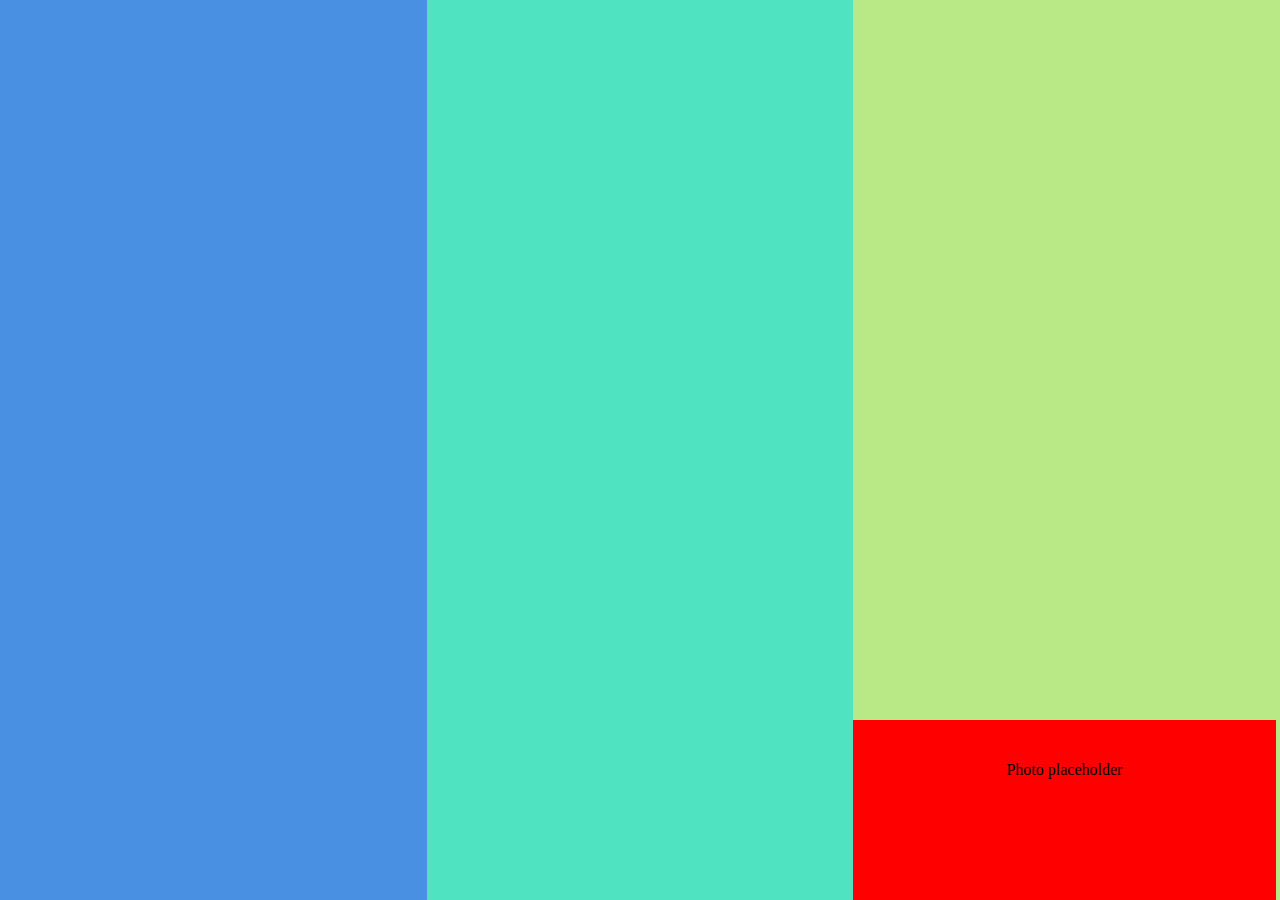
<file: html-css/simple2/index.html>
<!DOCTYPE html>
<!--[if lt IE 7]>      <html class="no-js lt-ie9 lt-ie8 lt-ie7"> <![endif]-->
<!--[if IE 7]>         <html class="no-js lt-ie9 lt-ie8"> <![endif]-->
<!--[if IE 8]>         <html class="no-js lt-ie9"> <![endif]-->
<!--[if gt IE 8]><!--> <html class="no-js"> <!--<![endif]-->
    <head>
        <meta charset="utf-8">
        <meta http-equiv="X-UA-Compatible" content="IE=edge">
        <title></title>
        <meta name="description" content="">
        <meta name="viewport" content="width=device-width, initial-scale=1">
        <link rel="stylesheet" href="style.css">

    </head>
    <body>
		<div class="column" id="col1">
		</div>
		<div class="column" id="col2">
		</div>
		
		<div class="column" id="col3">
			<div id="photo">
				Photo placeholder
			</div>
		</div>
    </body>
</html>
</file>
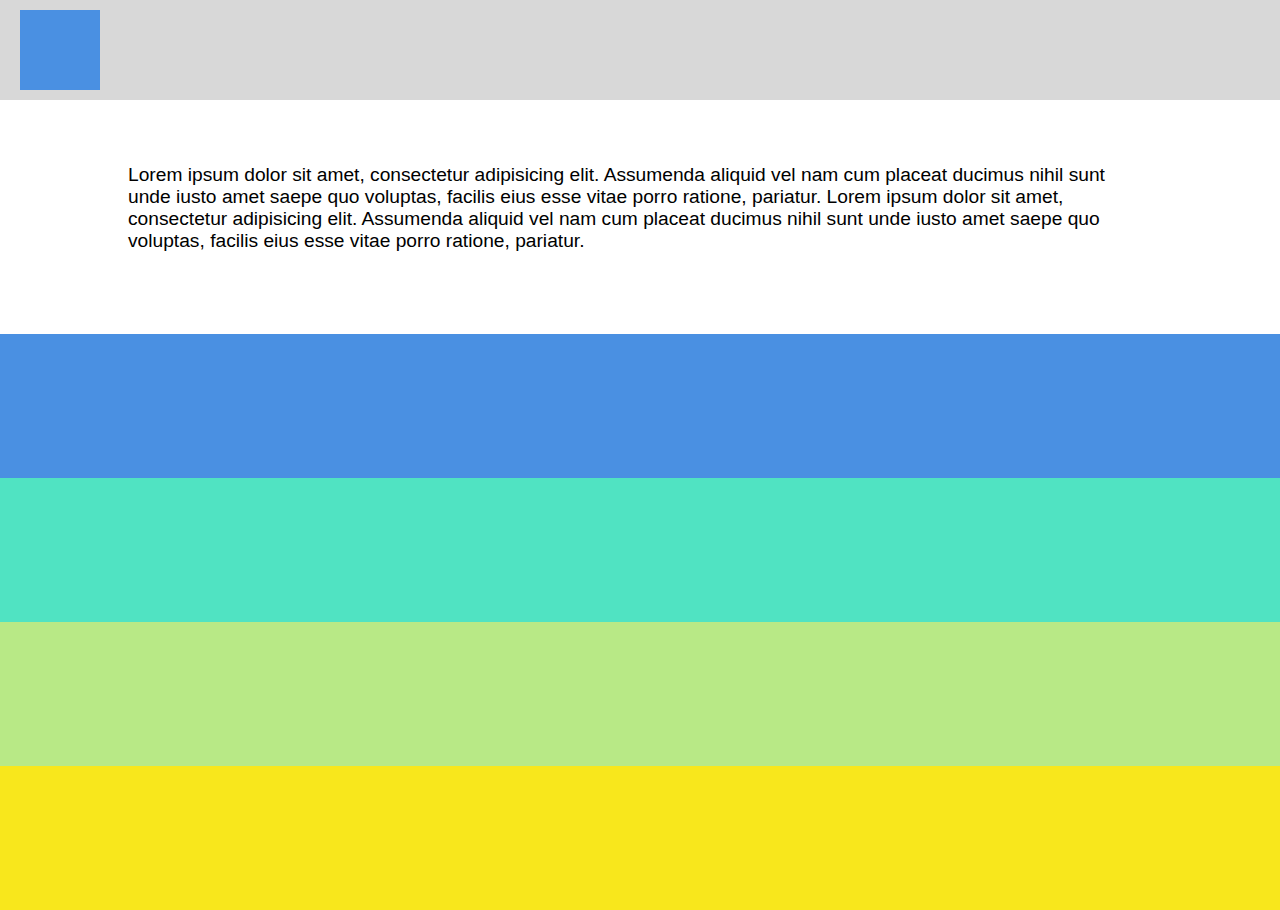
<file: html-css/simple3/index.html>
<!DOCTYPE html>
<!--[if lt IE 7]>      <html class="no-js lt-ie9 lt-ie8 lt-ie7"> <![endif]-->
<!--[if IE 7]>         <html class="no-js lt-ie9 lt-ie8"> <![endif]-->
<!--[if IE 8]>         <html class="no-js lt-ie9"> <![endif]-->
<!--[if gt IE 8]><!--> <html class="no-js"> <!--<![endif]-->
    <head>
        <meta charset="utf-8">
        <meta http-equiv="X-UA-Compatible" content="IE=edge">
        <title></title>
        <meta name="description" content="">
        <meta name="viewport" content="width=device-width, initial-scale=1">
        <link rel="stylesheet" type="text/css" href="style.css">

        <!-- Place favicon.ico and apple-touch-icon.png in the root directory -->
    </head>
    <body>
        <header>
        	<div class="logo-box"></div>
        </header>
        <div class="row" id="first-row">
        	<p id="main-text">Lorem ipsum dolor sit amet, consectetur adipisicing elit. Assumenda aliquid vel nam cum placeat ducimus nihil sunt unde iusto amet saepe quo voluptas, facilis eius esse vitae porro ratione, pariatur. Lorem ipsum dolor sit amet, consectetur adipisicing elit. Assumenda aliquid vel nam cum placeat ducimus nihil sunt unde iusto amet saepe quo voluptas, facilis eius esse vitae porro ratione, pariatur.</p>
        </div>
        <div class="row" id="second-row">
        	
        </div>
        <div class="row" id="third-row">
        	
        </div>
        <div class="row" id="fourth-row">
        	
        </div>
        <div class="row" id="fifth-row">
        	
        </div>

    </body>
</html>
</file>
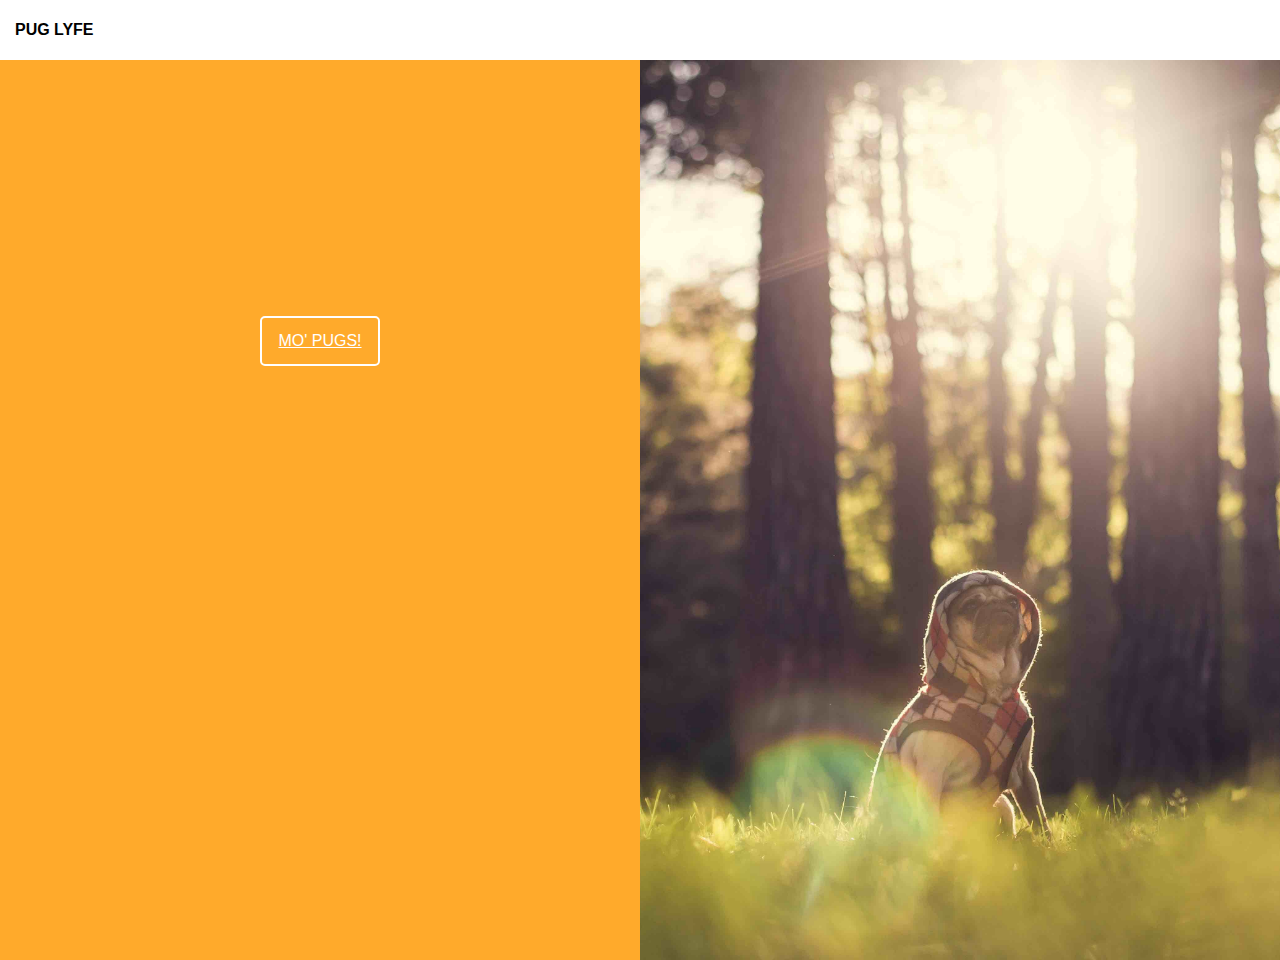
<file: html-css/simple4/index.html>
<!DOCTYPE html>
<!--[if lt IE 7]>      <html class="no-js lt-ie9 lt-ie8 lt-ie7"> <![endif]-->
<!--[if IE 7]>         <html class="no-js lt-ie9 lt-ie8"> <![endif]-->
<!--[if IE 8]>         <html class="no-js lt-ie9"> <![endif]-->
<!--[if gt IE 8]><!--> <html class="no-js"> <!--<![endif]-->
    <head>
        <meta charset="utf-8">
        <meta http-equiv="X-UA-Compatible" content="IE=edge">
        <title>Happy pug page!</title>
        <meta name="description" content="">
        <meta name="viewport" content="width=device-width, initial-scale=1">
        <link rel="stylesheet" type="text/css" href="style.css">

        <!-- Place favicon.ico and apple-touch-icon.png in the root directory -->
    </head>
    <body>
        <!--[if lt IE 7]>
            <p class="browsehappy">You are using an <strong>outdated</strong> browser. Please <a href="http://browsehappy.com/">upgrade your browser</a> to improve your experience.</p>
        <![endif]-->

        <!-- Add your site or application content here -->
        <header>
        	<div>
        		<p>PUG LYFE</p>
        	</div>
        </header>
        
        <div id="main-body">
	        <div class="pane" id="left-pane">
	        	<div class="button">
	        		<a href="#">MO' PUGS!</a>	        		
	        	</div>
	        </div>
	        
	        <div class="pane" id="right-pane">
	        </div>
        </div>
        
    </body>
</html>
</file>
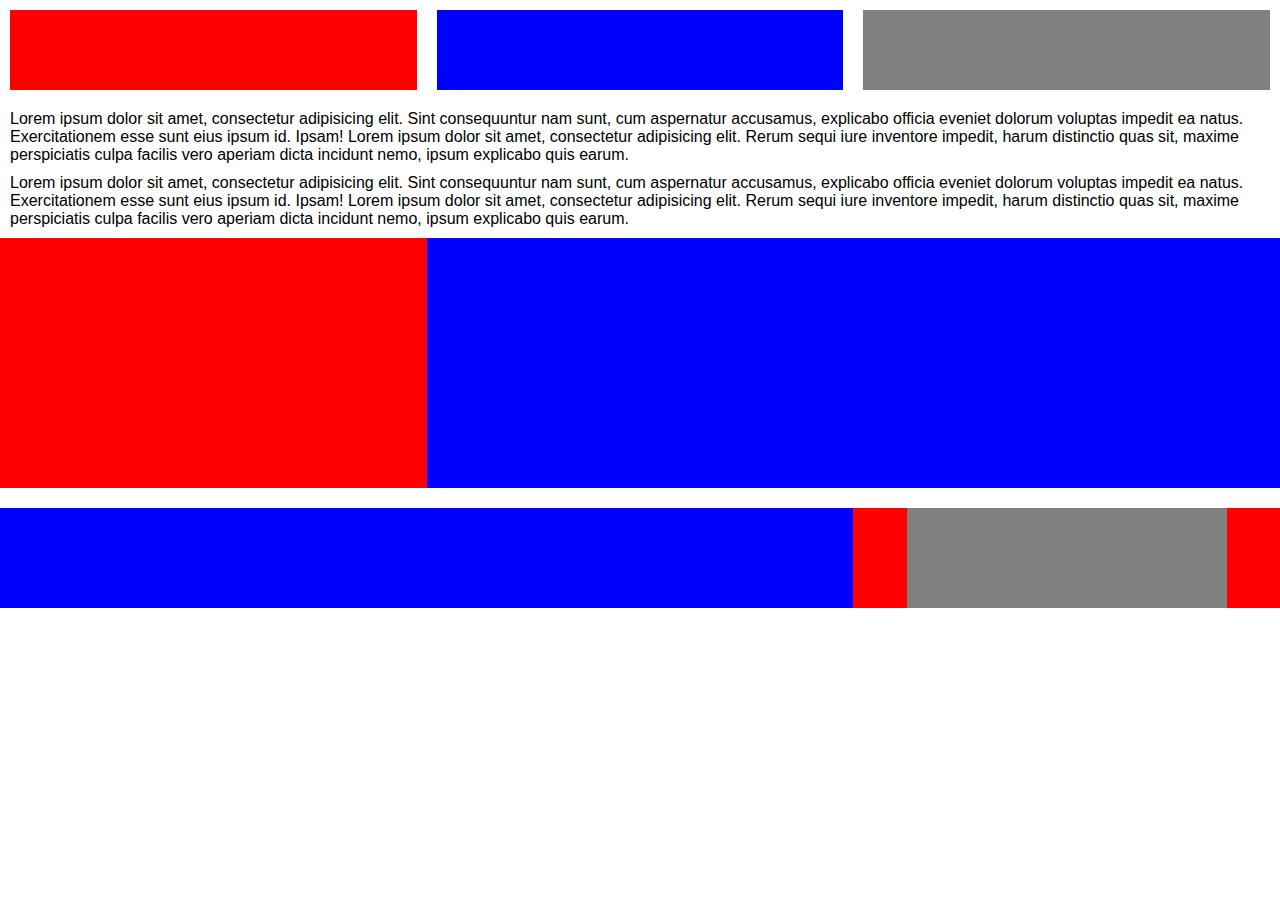
<file: html-css/simple5/index.html>
<!DOCTYPE html>
<html lang="en">
<head>
	<meta charset="UTF-8">
	<title>Document</title>
	<link rel="stylesheet" href="style.css">
</head>
<body>
	<div class="container thirds">
		<div class="item one-third first-third"></div>
		<div class="item one-third second-third"></div>
		<div class="item one-third third-third"></div>	
	</div>
	<div class="text-content full-width">
	<p>Lorem ipsum dolor sit amet, consectetur adipisicing elit. Sint consequuntur nam sunt, cum aspernatur accusamus, explicabo officia eveniet dolorum voluptas impedit ea natus. Exercitationem esse sunt eius ipsum id. Ipsam! Lorem ipsum dolor sit amet, consectetur adipisicing elit. Rerum sequi iure inventore impedit, harum distinctio quas sit, maxime perspiciatis culpa facilis vero aperiam dicta incidunt nemo, ipsum explicabo quis earum.</p>

	<p>Lorem ipsum dolor sit amet, consectetur adipisicing elit. Sint consequuntur nam sunt, cum aspernatur accusamus, explicabo officia eveniet dolorum voluptas impedit ea natus. Exercitationem esse sunt eius ipsum id. Ipsam! Lorem ipsum dolor sit amet, consectetur adipisicing elit. Rerum sequi iure inventore impedit, harum distinctio quas sit, maxime perspiciatis culpa facilis vero aperiam dicta incidunt nemo, ipsum explicabo quis earum.</p>
	</div>
	<div class="container big-container">
		<div class="item one-third first-third" id="offset1"></div>
		<div class="item two-thirds"></div>
	</div>
	<div class="container footer">
		<div class="item two-thirds"></div>
		<div class="item one-third" id="offset2">
			<div class="nested"></div>
		</div>
	</div>

	
</body>
</html>
</file>
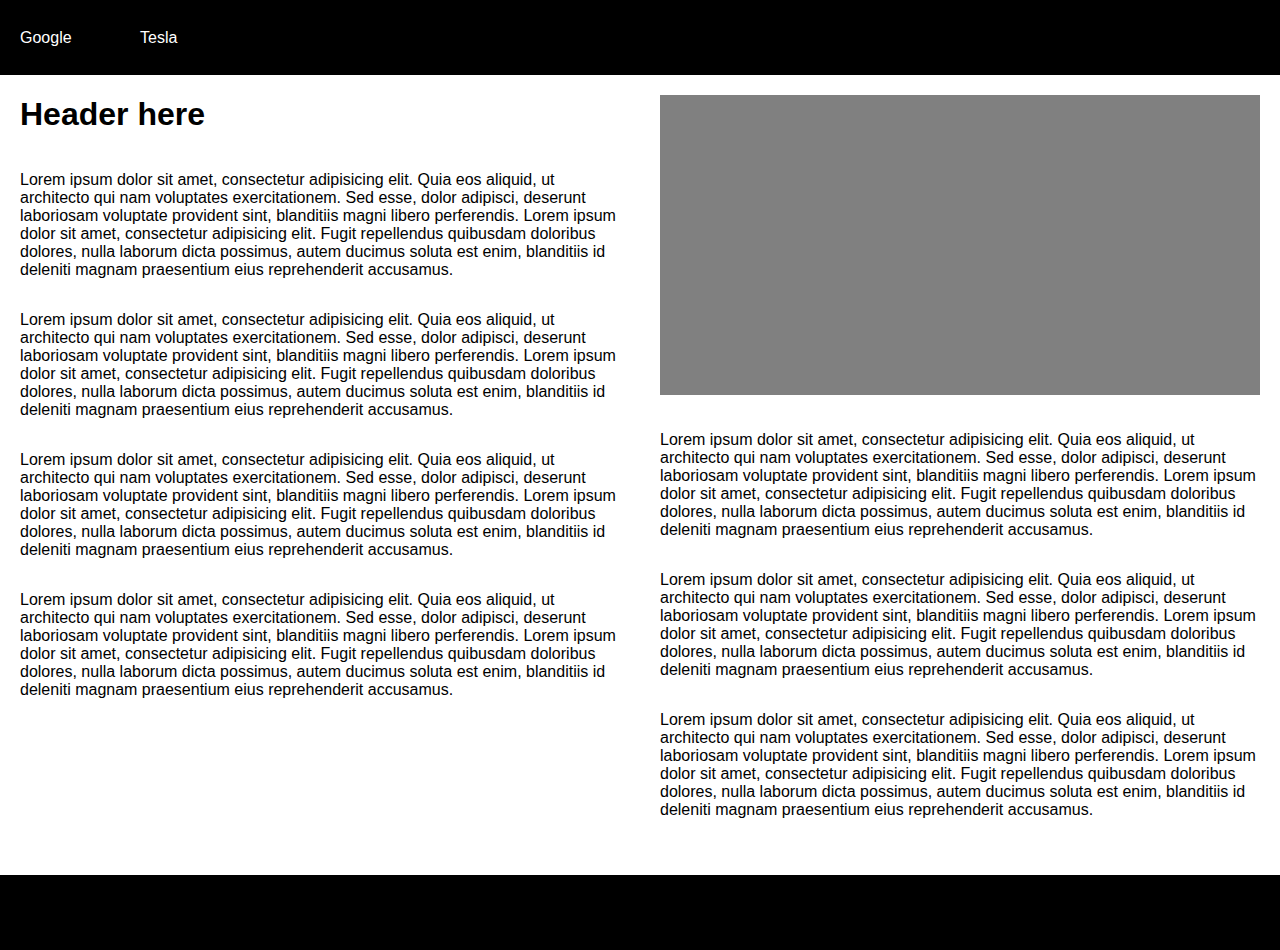
<file: html-css/simple6/index.html>
<!DOCTYPE html>
<html lang="en">
<head>
	<meta charset="UTF-8">
	<title>Document</title>
	<link rel="stylesheet" href="style.css">
</head>
<body>
	<header>
		<div class="link company">Google</div>
		<div class="link company">Tesla</div>
	</header>
	<div class="main">
		<div class="article">
			<h1>Header here</h1>
			<p>Lorem ipsum dolor sit amet, consectetur adipisicing elit. Quia eos aliquid, ut architecto qui nam voluptates exercitationem. Sed esse, dolor adipisci, deserunt laboriosam voluptate provident sint, blanditiis magni libero perferendis. Lorem ipsum dolor sit amet, consectetur adipisicing elit. Fugit repellendus quibusdam doloribus dolores, nulla laborum dicta possimus, autem ducimus soluta est enim, blanditiis id deleniti magnam praesentium eius reprehenderit accusamus.</p>
			<p>Lorem ipsum dolor sit amet, consectetur adipisicing elit. Quia eos aliquid, ut architecto qui nam voluptates exercitationem. Sed esse, dolor adipisci, deserunt laboriosam voluptate provident sint, blanditiis magni libero perferendis. Lorem ipsum dolor sit amet, consectetur adipisicing elit. Fugit repellendus quibusdam doloribus dolores, nulla laborum dicta possimus, autem ducimus soluta est enim, blanditiis id deleniti magnam praesentium eius reprehenderit accusamus.</p>
			<p>Lorem ipsum dolor sit amet, consectetur adipisicing elit. Quia eos aliquid, ut architecto qui nam voluptates exercitationem. Sed esse, dolor adipisci, deserunt laboriosam voluptate provident sint, blanditiis magni libero perferendis. Lorem ipsum dolor sit amet, consectetur adipisicing elit. Fugit repellendus quibusdam doloribus dolores, nulla laborum dicta possimus, autem ducimus soluta est enim, blanditiis id deleniti magnam praesentium eius reprehenderit accusamus.</p>
			<p>Lorem ipsum dolor sit amet, consectetur adipisicing elit. Quia eos aliquid, ut architecto qui nam voluptates exercitationem. Sed esse, dolor adipisci, deserunt laboriosam voluptate provident sint, blanditiis magni libero perferendis. Lorem ipsum dolor sit amet, consectetur adipisicing elit. Fugit repellendus quibusdam doloribus dolores, nulla laborum dicta possimus, autem ducimus soluta est enim, blanditiis id deleniti magnam praesentium eius reprehenderit accusamus.</p>
			<div class="img-box"></div>
			<p>Lorem ipsum dolor sit amet, consectetur adipisicing elit. Quia eos aliquid, ut architecto qui nam voluptates exercitationem. Sed esse, dolor adipisci, deserunt laboriosam voluptate provident sint, blanditiis magni libero perferendis. Lorem ipsum dolor sit amet, consectetur adipisicing elit. Fugit repellendus quibusdam doloribus dolores, nulla laborum dicta possimus, autem ducimus soluta est enim, blanditiis id deleniti magnam praesentium eius reprehenderit accusamus.</p>
			<p>Lorem ipsum dolor sit amet, consectetur adipisicing elit. Quia eos aliquid, ut architecto qui nam voluptates exercitationem. Sed esse, dolor adipisci, deserunt laboriosam voluptate provident sint, blanditiis magni libero perferendis. Lorem ipsum dolor sit amet, consectetur adipisicing elit. Fugit repellendus quibusdam doloribus dolores, nulla laborum dicta possimus, autem ducimus soluta est enim, blanditiis id deleniti magnam praesentium eius reprehenderit accusamus.</p>
			<p>Lorem ipsum dolor sit amet, consectetur adipisicing elit. Quia eos aliquid, ut architecto qui nam voluptates exercitationem. Sed esse, dolor adipisci, deserunt laboriosam voluptate provident sint, blanditiis magni libero perferendis. Lorem ipsum dolor sit amet, consectetur adipisicing elit. Fugit repellendus quibusdam doloribus dolores, nulla laborum dicta possimus, autem ducimus soluta est enim, blanditiis id deleniti magnam praesentium eius reprehenderit accusamus.</p>


		</div>
	</div>

	<footer></footer>
	
</body>
</html>
</file>
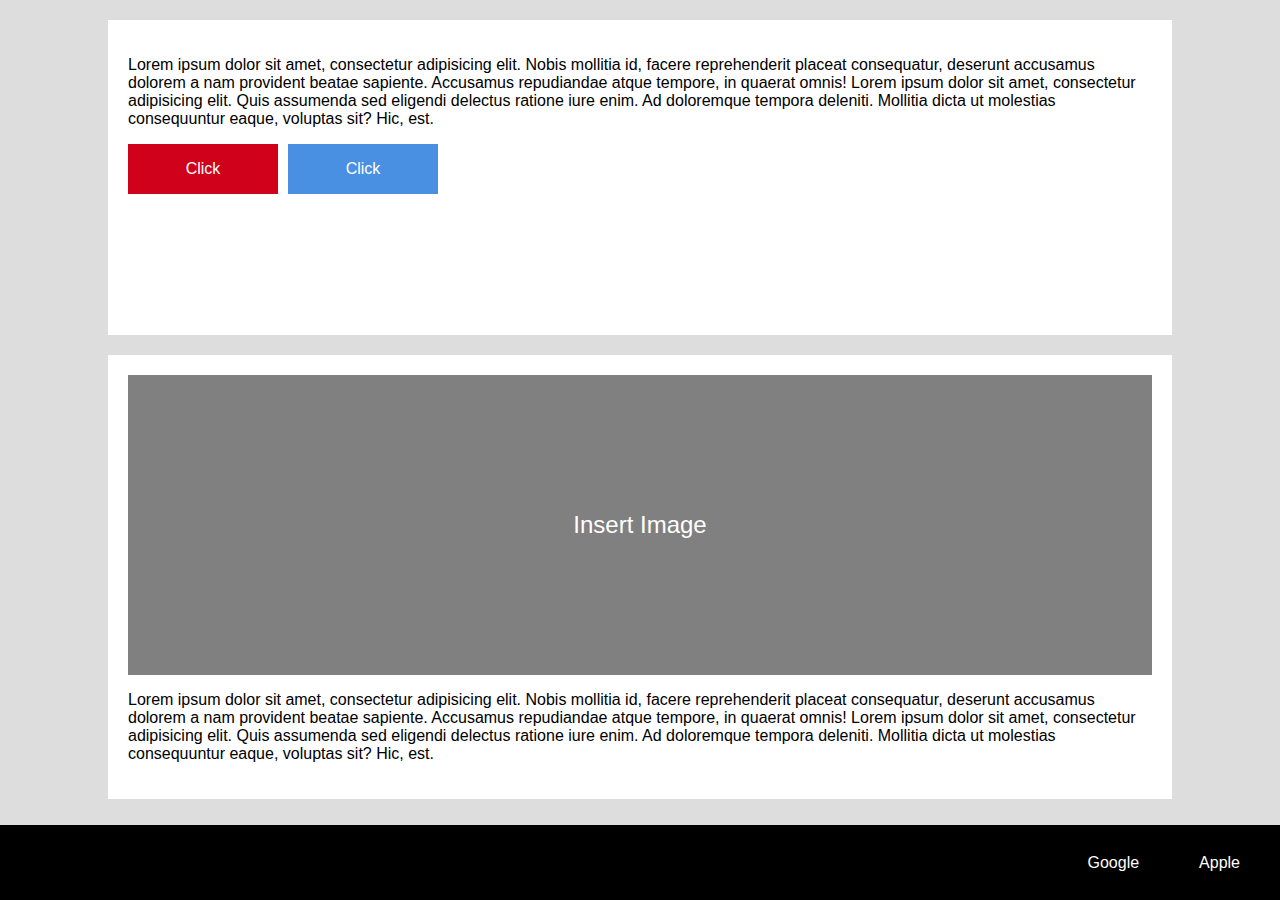
<file: html-css/simple7/index.html>
<!DOCTYPE html>
<html lang="en">
<head>
	<meta charset="UTF-8">
	<title>Document</title>
	<link rel="stylesheet" href="style.css">
</head>
<body>
	<div class="cover-box top-box">
		<p>Lorem ipsum dolor sit amet, consectetur adipisicing elit. Nobis mollitia id, facere reprehenderit placeat consequatur, deserunt accusamus dolorem a nam provident beatae sapiente. Accusamus repudiandae atque tempore, in quaerat omnis! Lorem ipsum dolor sit amet, consectetur adipisicing elit. Quis assumenda sed eligendi delectus ratione iure enim. Ad doloremque tempora deleniti. Mollitia dicta ut molestias consequuntur eaque, voluptas sit? Hic, est.</p>
		<div class="btn btn-red">Click</div>
		<div class="btn btn-blue">Click</div>
	</div>

	<div class="cover-box bottom-box">
		<div class="img-box">Insert Image</div>
		<p>Lorem ipsum dolor sit amet, consectetur adipisicing elit. Nobis mollitia id, facere reprehenderit placeat consequatur, deserunt accusamus dolorem a nam provident beatae sapiente. Accusamus repudiandae atque tempore, in quaerat omnis! Lorem ipsum dolor sit amet, consectetur adipisicing elit. Quis assumenda sed eligendi delectus ratione iure enim. Ad doloremque tempora deleniti. Mollitia dicta ut molestias consequuntur eaque, voluptas sit? Hic, est.</p>
	</div>
	<footer>
		<div class="foot-link">Apple</div>
		<div class="foot-link">Google</div>
	</footer>

</body>
</html>
</file>
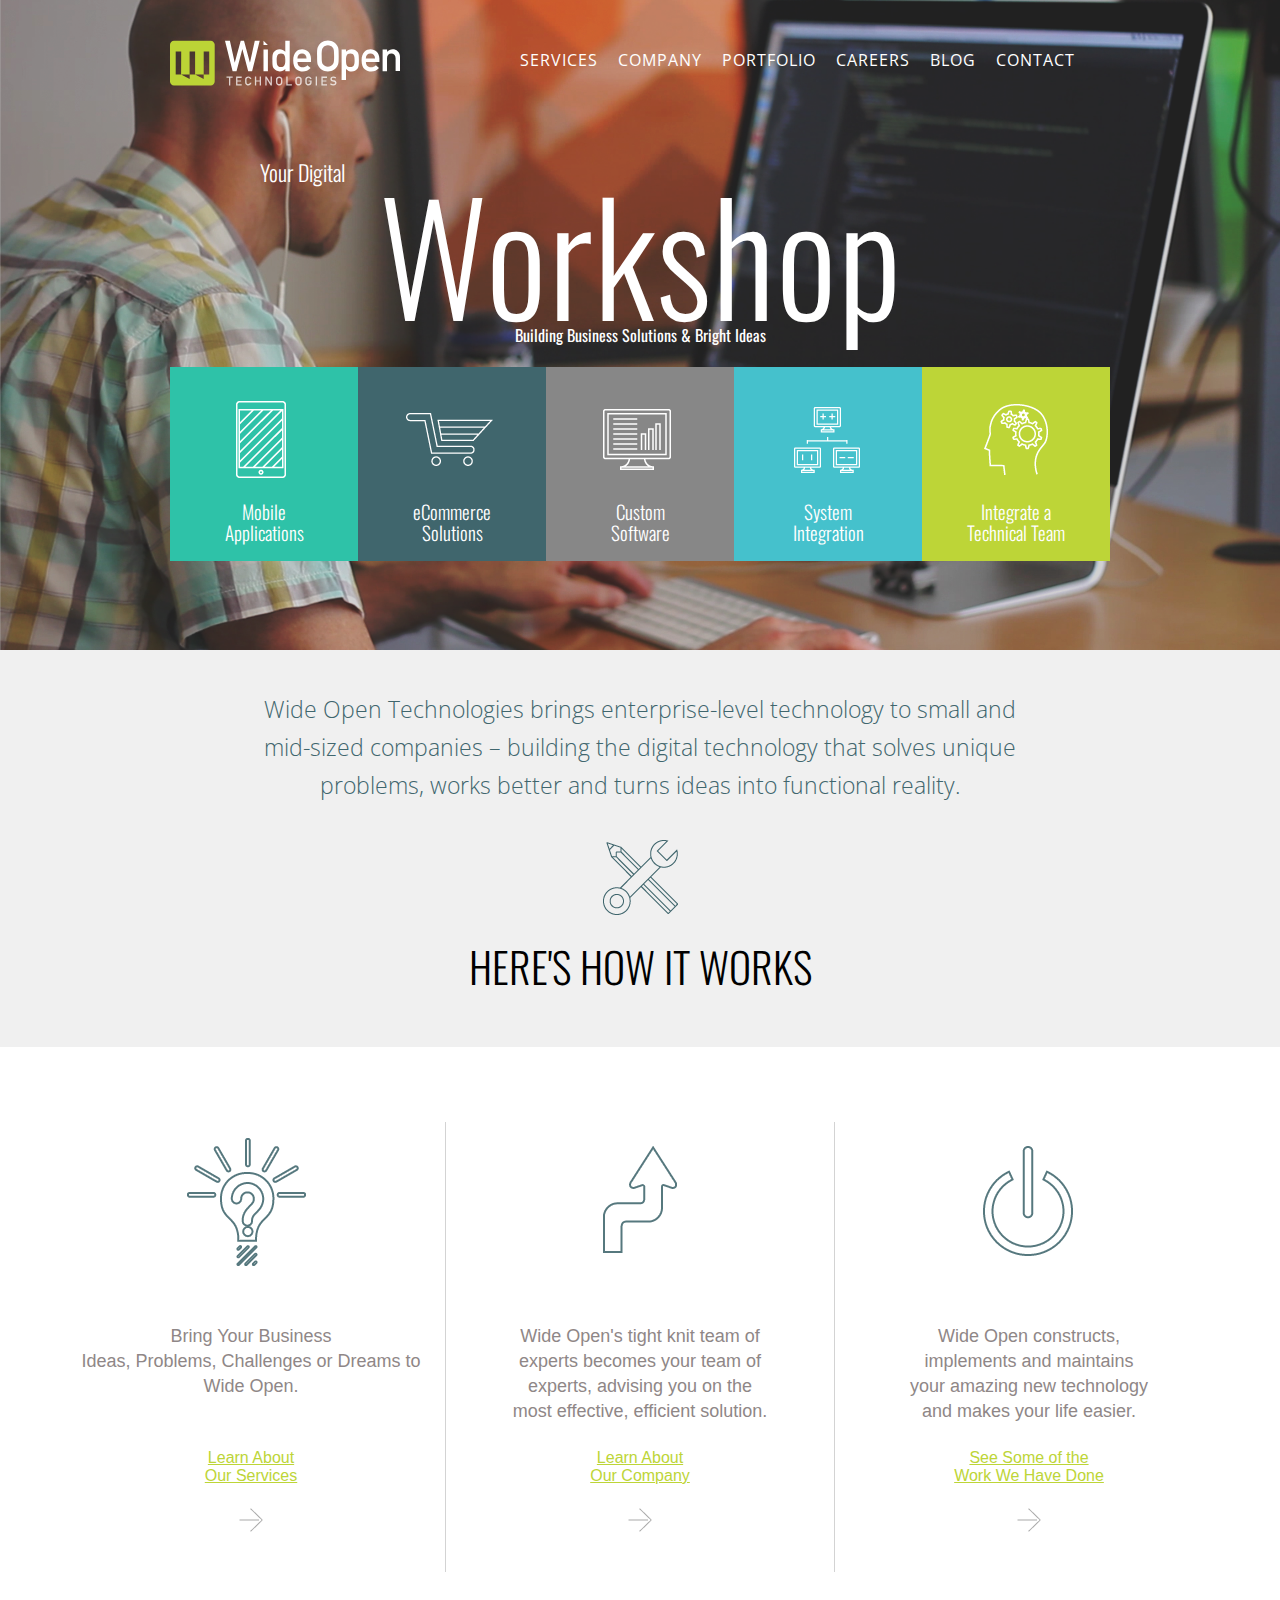
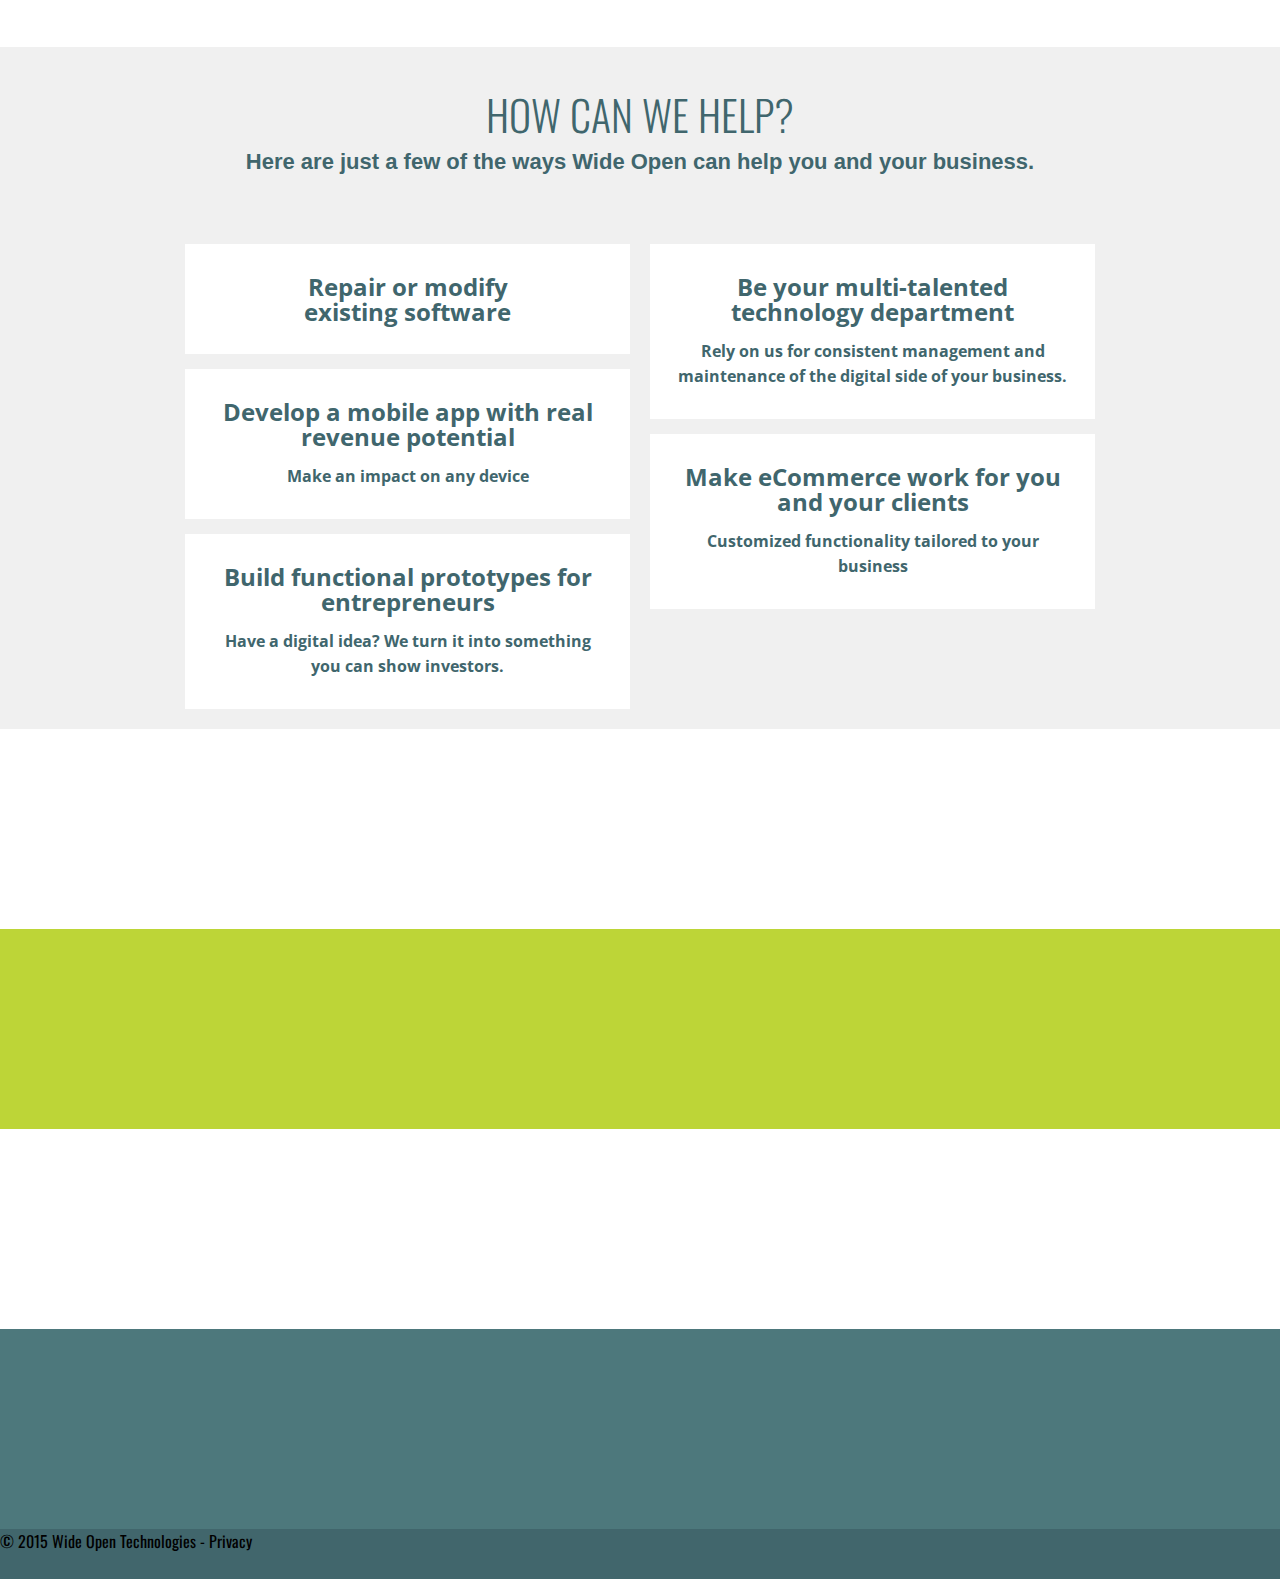
<file: html-css/wide-open-tech/index.html>
<!DOCTYPE html>
<html lang="en">
<head>
	<meta charset="UTF-8">
	<title>Document</title>
	<link href='https://fonts.googleapis.com/css?family=Oswald:300' rel='stylesheet' type='text/css'>
	<link href='https://fonts.googleapis.com/css?family=Open+Sans:300' rel='stylesheet' type='text/css'>
	<link rel="stylesheet" href="normalize.css">
	<link rel="stylesheet" href="style.css">

</head>
<body>

	<div class="content-wrapper">
		
		<div class="section hero">
			<header class="main-header">
				<div class="logo"><img src="img/wot-logo-white.svg" alt=""></div>
				<div class="main-menu">
					<ul class="menu-list">
						<li class="menu-item">Services</li>
						<li class="menu-item">Company</li>
						<li class="menu-item">Portfolio</li>
						<li class="menu-item">Careers</li>
						<li class="menu-item">Blog</li>
						<li class="menu-item">Contact</li>
					</ul>
				</div>
			</header>

			<div class="hero-text">
				<p class="first-line">Your Digital</p>
				<h1>Workshop</h1>
				<div class="hero-bottom-text">
					<div class="hero-lines"></div>
					<div class="hero-text-last">Building Business <span class="orange-span">Solutions</span> &#38; Bright <span class="green-span">Ideas</span></div>
					<div class="hero-lines"></div>					
				</div>
			</div>

			<!-- Need to add extra hero box divs with class back to do flip animation  -->
			<div class="hero-box-container container">
				<div class="hero-box front hero1">
					<div class="box-icon icon1"></div>
					<h3 class="hero-box-h3">Mobile<br>Applications</h3>
				</div>
				<div class="hero-box front hero2">
					<div class="box-icon icon2"></div>
					<h3 class="hero-box-h3">eCommerce<br>Solutions</h3>
				</div>
				<div class="hero-box front hero3">
					<div class="box-icon icon3"></div>
					<h3 class="hero-box-h3">Custom<br>Software</h3>
				</div>
				<div class="hero-box front hero4">
					<div class="box-icon icon4"></div>
					<h3 class="hero-box-h3">System<br>Integration</h3>
				</div>
				<div class="hero-box front hero5">
					<div class="box-icon icon5"></div>
					<h3 class="hero-box-h3">Integrate a<br>Technical Team</h3>
				</div>
			</div>

		</div>

		<div class="section how gray">
			<div class="how-text">Wide Open Technologies brings enterprise-level technology to small and mid-sized companies – building the digital technology that solves unique problems, works better and turns ideas into functional reality.</div>
			<div class="how-icon"></div>
			<h4 class="how-h4">Here's how it <span class="green-bold">works</span></h4>

		</div>

		<div class="section features white">
			<div class="features-container">
				<div class="feature-box feature-1">
					<div class="feature-icon-1"></div>
					<div class="feature-text">Bring Your Business<br>
					Ideas, Problems, Challenges or Dreams to<br> Wide Open.<br></div>
					<div class="feature-link">
						<a href="#">Learn About<br> Our Services</a>
					</div>
					<div class="feature-arrow"></div>
				</div>
				<div class="feature-box feature-2">
					<div class="feature-icon-2"></div>
					<div class="feature-text">Wide Open's tight knit team of<br> experts becomes your team of<br>experts, advising you on the<br> most effective, efficient solution.</div>
					<div class="feature-link">
						<a href="#">Learn About<br> Our Company</a>
					</div>
					<div class="feature-arrow"></div>
				</div>
				<div class="feature-box feature-3">
					<div class="feature-icon-3"></div>
					<div class="feature-text">Wide Open constructs,<br> implements and maintains<br> your amazing new technology<br> and makes your life easier.</div>
					<div class="feature-link">
						<a href="#">See Some of the<br> Work We Have Done</a>
					</div>
					<div class="feature-arrow"></div>
				</div>
			</div>
		</div>

		<div class="section help gray">
			<h2 class="help-h2">How can we <span>help?</span></h2>
			<h6 class="help-h6">Here are just a few of the ways Wide Open can help you and your business.</h6>
			
			<div class="block-container">
				<div class="block">
					<p class="block-header">Repair or modify<br>  existing software</p>
				</div>
				<div class="block">
					<p class="block-header">Develop a mobile app with real revenue potential<small>Make an impact on any device</small></p>
				</div>
				<div class="block">
					<p class="block-header">Build functional prototypes for entrepreneurs<small>Have a digital idea? We turn it into something you can show investors.</small></p>
				</div>
				<div class="block big-block">
					<p class="block-header">Be your multi-talented technology department<small>Rely on us for consistent management and maintenance of the digital side of your business.</small></p>
				</div>
				<div class="block big-block">
					<p class="block-header">Make eCommerce work for you and your clients<small>Customized functionality tailored to your business</small></p>
				</div>
			</div>
		</div>

		<div class="section started white"></div>
		<div class="section companies"></div>
		<div class="section contact"></div>
		<div class="section newsletter"></div>
		<footer>© 2015 Wide Open Technologies - Privacy</footer>
	</div>
	
</body>
</html>
</file>
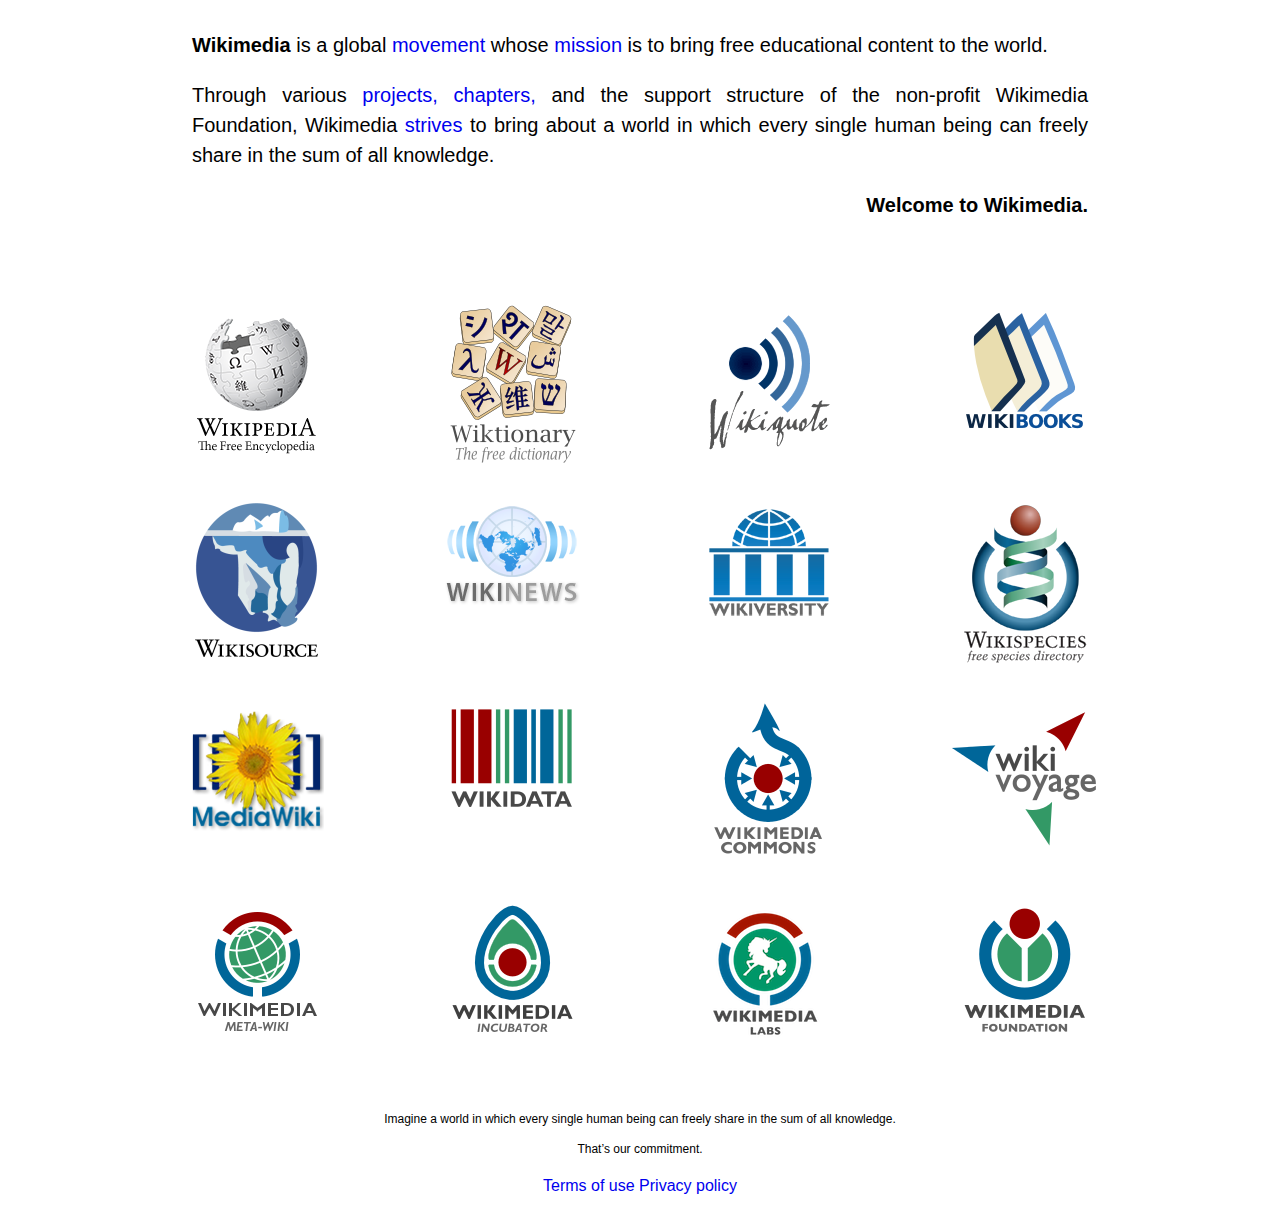
<file: html-css/wikimedia-layout/index.html>
<!DOCTYPE html>
<html lang="en">
<head>
	<meta charset="UTF-8">
	<title>Document</title>
	<link rel="stylesheet" href="style.css">
</head>
<body>
	<div class="intro-box">
		<p><span class="bold">Wikimedia</span> is a global <a href="#">movement</a> whose <a href="#">mission</a> is to bring free educational content to the world.</p>
		<p>Through various <a href="#">projects,</a> <a href="#">chapters,</a> and the support structure of the non-profit Wikimedia Foundation, Wikimedia <a href="#">strives</a> to bring about a world in which every single human being can freely share in the sum of all knowledge.</p>
		<p class="welcome-text">Welcome to Wikimedia.</p>
	</div>

	<div class="container">
		<div class="item"><a href="" class="product-link"><img src="img/enwiki.png" alt="" class="product-photo"></a></div>
		<div class="item"><a href="" class="product-link"><img src="img/wiktionary.svg.png" alt="" class="product-photo"></a></div>
		<div class="item"><a href="" class="product-link"><img src="img/wikiquote.png" alt="" class="product-photo"></a></div>
		<div class="item"><a href="" class="product-link"><img src="img/wikibooks.png" alt="" class="product-photo"></a></div>
		<div class="item"><a href="" class="product-link"><img src="img/wikisource.png" alt="" class="product-photo"></a></div>
		<div class="item"><a href="" class="product-link"><img src="img/Wiki.png" alt="" class="product-photo"></a></div>
		<div class="item"><a href="" class="product-link"><img src="img/enwikiversity.png" alt="" class="product-photo"></a></div>
		<div class="item"><a href="" class="product-link"><img src="img/specieswiki.png" alt="" class="product-photo"></a></div>
		<div class="item"><a href="" class="product-link"><img src="img/mediawikiwiki.png" alt="" class="product-photo"></a></div>
		<div class="item"><a href="" class="product-link"><img src="img/wikidatawiki.png" alt="" class="product-photo"></a></div>
		<div class="item"><a href="" class="product-link"><img src="img/commonswiki.png" alt="" class="product-photo"></a></div>
		<div class="item"><a href="" class="product-link"><img src="img/wikivoyage.png" alt="" class="product-photo"></a></div>
		<div class="item"><a href="" class="product-link"><img src="img/metawiki.png" alt="" class="product-photo"></a></div>
		<div class="item"><a href="" class="product-link"><img src="img/incubatorwiki.png" alt="" class="product-photo"></a></div>
		<div class="item"><a href="" class="product-link"><img src="img/Labslogo_thumb.png" alt="" class="product-photo"></a></div>
		<div class="item"><a href="" class="product-link"><img src="img/foundationwiki.png" alt="" class="product-photo"></a></div>
	</div>

	<footer>
		<p>Imagine a world in which every single human being can freely share in the sum of all knowledge.</p>
		<p>That’s our commitment.</p>
		<ul>
			<li><a href="#">Terms of use</a></li>
			<li><a href="#">Privacy policy</a></li>
		</ul>
	</footer>


	
</body>
</html>
</file>
<file: html-css/simple2/style.css>
* {
	box-sizing: border-box;
}

html, body {
	margin: 0;
	padding: 0;
	height: 100%;
}

.column {
  width: 33.33%;
  height: inherit;
  float: left;
}

#col1 {
	background-color: #4a90e2;
}

#col2 {
	background-color: #50e3c2;
}

#col3 {
	background-color: #b8e986;
}

#photo {
	background-color: red;
	width: 33%;
	height: 20%;
	position: absolute;
	bottom: 0;
	line-height: 100px;
	text-align: center;
}
</file>
<file: html-css/simple3/style.css>
* {
	box-sizing: border-box;
}

html, body {
	margin: 0;
	padding: 0;
	height: 100%;
	font-family: arial;
}

header {
	height: 100px;
	background-color: #D8D8D8;
	padding: 10px 0px 8px 20px;
}

.logo-box {
	height: 80px;
	width: 80px;
	background-color: #4A90E2;
}

.row {
	width: 100%;
	height: 16%;
}

#first-row {
	background-color: white;
	height: 26%;
	overflow: auto;
}

#main-text {
	margin: 5% 10% 5% 10%;
	font-size: 1.2em;
}

#second-row {
	background-color: #4A90E2;
}

#third-row {
	background-color: #50E3C2;
}

#fourth-row {
	background-color: #B8E986;
}

#fifth-row {
	background-color: #F8E71C;
}
</file>
<file: html-css/simple4/style.css>
* {
	box-sizing: border-box;
}

body {
	margin: 0px;
	font-family: arial;
}

header {
	line-height: 30px;
	background-color: white;
	margin: 0px;
	padding: 15px;
}

header p {
	margin: 0px;
	font-weight: bold;
}

#main-body {
	position: absolute;
	width: 100%;
	height: 100%;
	background-color: green;
}

.pane {
	float: left;
	width: 50%;
	height: inherit;
}


#left-pane {
	background-color: #ffaa2b;
}

.button {
	height: 50px;
	width: 120px;
	border: solid 2px white;
	border-radius: 5px;
	margin: auto;
	margin-top: 40%;
	color: white;
	text-align: center;
	padding: 13px 0px 10px 0px;
}

.button a {
	color: white;
	vertical-align: middle;

}

#right-pane {
	background-image: url('pug.jpeg');
	background-size: auto 100%;
	background-position: center;
}
</file>
<file: html-css/simple5/style.css>
body, html {
	padding: 0;
	margin: 0;
	font-family: arial;
}

.container {
	display: -webkit-flex;
	display: flex;
	margin: 0 auto;
	height: 100px;
}



.big-container {
	height: 250px;
}

.one-third {
  -webkit-flex: 4;
          flex: 4;
}

.first-third {
	background-color: red;
}

.second-third {
	background-color: blue;
}

.third-third {
	background-color: gray;
}

.first-third, .second-third, .third-third {
	margin: 10px;
}

#offset1 {
	margin: 0;
}

.two-thirds {
  -webkit-flex: 8;
	      flex: 8;
	      background-color: blue;
}

p {
	margin: 10px;
}

#offset2 {
	background-color: red;
}

.footer {
	margin-top: 20px;
}

.nested {
	width: 75%;
	background-color: gray;
	margin: 0 auto;
	height: 100px;
}
</file>
<file: html-css/simple6/style.css>
html, body {
	width: 100%;
	height: 100%;
	margin: 0;
	padding: 0;
	font-family: arial;
}

header {
	height: 75px;
	background-color: black;
	color: white;
	display: flex;
	flex-direction: row;
}

.link {
	height: 100%;
	width: 100px;
	line-height: 75px;
	margin-left: 20px;

}

.article {
	display: flex;
	flex-direction: column;
	width: 50%;
	flex-wrap: wrap;
	height: 800px;
}

h1, p {
	margin-left: 20px;
	margin-right: 20px;
}

.img-box {
	height: 300px;
	background-color: gray;
	margin: 20px;
}


footer {
	height: 75px;
	background-color: black;
	position: relative;
	bottom: 0;
}
</file>
<file: html-css/simple7/style.css>
html, body {
	width: 100%;
	margin: 0;
	padding: 0;
	background-color: #DDDDDD;
	font-family: arial;
}

.cover-box {
	width: 80%;
	background-color: white;
	margin: auto;
	padding: 20px;
	margin-top: 20px;
	margin-bottom: 20px;
}

footer {
	height: 75px;
	background-color: black;
	color: white;
	display: flex;
	position: fixed;
	bottom: 0;
	width: 100%;
	flex-direction: row-reverse;
}

.top-box {
	height: 275px;
}

.btn {
	height: 50px;
	width: 150px;
	float: left;
	line-height: 50px;
	margin-right: 10px;
	text-align: center;
}

.btn:hover {
	background-color: black;
	color: white;
	font-weight: bold;
}

.btn-red {
	background-color: #D0021B;
	color: white;
}

.btn-blue {
	background-color: #4A90E2;
	color: white;
}

.img-box {
	height: 300px;
	background-color: gray;
	color: white;
	text-align: center;
	line-height: 300px;
	font-size: 24px;
}

.foot-link {
	margin: 20px;
	line-height: 35px;
	margin-right: 40px;
}
</file>
<file: html-css/wide-open-tech/style.css>
html, body {
	margin: 0;
	padding: 0;
	font-family: 'Oswald', sans-serif;
}

.hero {
	background-image: url('img/wot-masthead-dark.png');
	background-size: cover;
	background-position-x: 50%;
	background-position-y: 100%;
	min-height: 650px;
	color: white;
}

header {
	width: 940px;
	height: 86px;
	margin: 0 auto;
	margin-bottom: 0;
}


/*header logo*/

.logo {
	float: left;
	padding-top: 40px;
}

.logo img {
	height: 46px;
}

/*main menu*/

.main-menu {
	float: right;
	margin-top: 50px;
	line-height: 20px;
	font-family: 'Open Sans', sans-serif;
	letter-spacing: 1px;
	text-transform: uppercase;
	padding: 0 15px;
}

.menu-list {
	margin: 0 auto;
}

.menu-list li {
	display: inline;
	float: left;
	margin-right: 20px;
}

/*hero text section*/

.hero-text {
	width: 760px;
	margin: 0 auto;
	margin-top: 75px;
	text-align: center;
}

.hero-text p.first-line {
	text-align: left;
	margin: 0 auto;
	font-size: 22px;
	line-height: 22px;
	font-weight: 300;
}

.hero-text h1 {
	font-size: 152px;
	margin: 0 auto;
	line-height: 140px;
	letter-spacing: 1px;
	font-weight: 300;
}

/*hero box feature*/

.hero-box-container {
	width: 940px;
	margin: 0 auto;
	margin-top: 20px;
	display: flex;
/*	flex-flow: row wrap;*/

}

.hero-box {
	height: 194px;
	width: 196px;
	text-align: center;
}

.hero-box .box-icon {
	height: 90px;
	margin: 25px auto 10px auto;
}

.hero-box .box-icon, .how .how-icon {
	background-image: url('img/sprite_home.png');
}

.box-icon.icon1 {
	background-position: -130px 0;
	width: 60px;
}

.box-icon.icon2 {
	background-position: -316px 0;
	width: 92px;
}

.box-icon.icon3 {
	background-position: -426px 0;
	width: 76px;
}

.box-icon.icon4 {
	background-position: -22px 0;
	width: 68px;
}

.box-icon.icon5 {
	background-position: -226px 0;
	width: 66px;
}

.hero-box-h3 {
	margin-bottom: 20px;
	font-size: 19px;
	font-weight: 300;
	line-height: 20.9px;
}

.hero1 {
	background-color: rgb(46, 194, 168);
}


.hero2 {
	background-color: rgb(64, 102, 109);
}

.hero3 {
	background-color: rgb(135, 135, 135);
}

.hero4 {
	background-color: rgb(69, 193, 204);
}

.hero5 {
	background-color: rgb(189, 213, 55);
}

/****Section 2 - HOW****/

.gray {
	background-color: #f0f0f0;
	padding: 40px 80px 50px 80px;
}


.how-text {
	font-family: 'Open Sans', sans-serif;
	text-align: center;
	max-width: 780px;
	color: rgb(64, 102, 109);
	font-size: 23px;
	font-weight: 300;
	margin: 0 auto;
	line-height: 38px;

}

.how-icon {
	height: 75px;
	width: 75px;
	margin: 36px auto 20px auto;
	background-position: -22px -113px;
}

.how-h4 {
	font-family: 'Oswald', sans-serif;
	font-size: 42px;
	font-weight: 300;
	text-transform: uppercase;
	text-align: center;
	margin: 0;

}

/****Section 3 - FEATURES****/

.features {
	font-family: 'Open-Sans', sans-serif;
	text-align: center;
}

.features-container {
	display: flex;
	justify-content: center;
	width: 1170px;
	margin: 75px auto;
}

.feature-box {
	height: 420px;
	width: 360px;
	padding: 15px 14px;
}

.feature-2, .feature-3 {
	border-left: 1px solid #d3d3d3;
}

.feature-icon-1, .feature-icon-2, .feature-icon-3 {
	height: 160px;
	margin: 0 auto;
	margin-bottom: 27px;
	background-image: url('img/sprite_home.png');
}

.feature-icon-1 {
	width: 131px;
	background-position: -311px -100px;
}

.feature-icon-2 {
	width: 74px;
	background-position: -227px -91px;
}

.feature-icon-3 {
	width: 94px;
	background-position: -119px -100px;
}

.feature-box .feature-text {
	color: rgb(143, 135, 135);
	font-size: 18px;
	font-weight: 400;
	line-height: 25px;
}

.feature-text {
	height: 125px;
}

.feature-link {
	margin: 0 auto;
}

.feature-link a {
	color: #bdd537;
}

.feature-box .feature-arrow {
	height: 30px;
	width: 27px;
	margin: 20px auto;
	background-image: url('img/sprite_home.png');
	background-position: -46px -292px;
}

@media screen and (max-width: 1199px) {
	.features-container {
		width: 940px;
	}
}

@media screen and (max-width: 991px) {
	.features-container {
		width: 100%;
		flex-direction: column;
		align-items: center;
	}

	.feature-box {
		border: none;
	}
}

/****Section 4 - HELP****/

.help {
	min-height: 646px;
	text-align: center;
	font-family: 'Open Sans';
	padding: 36px 0px 0px 0px;	
	color: #40666d;
}

.help-h2 {
	font-family: 'Oswald', sans-serif;
	font-size: 42px;
	font-weight: 300;
	text-transform: uppercase;
	margin: 0;
}

.help-h6 {
	font-family: Helvetica, Arial;
	font-size: 22px;
	font-weight: 500;
	line-height: 24px;
	margin-bottom: 70px;
	margin-top: 5px;
	font-weight: bold;

}

.block-container {
	height: 480px;
	width: 1140px;
	display: flex;
	flex-flow: column wrap;
	align-content: center;
	margin: 0 auto;
}

.block {
	box-sizing: border-box;
	width: 445px;
	line-height: 25px;
	background-color: white;
	margin: 0px 10px 15px 10px;
	padding: 30px 24px;
	font-weight: 500;
}

p.block-header {
	font-size: 24px;
	color: rgb(64, 102, 109);
	margin: 0;
	font-weight: bolder;
}

.block small {
	display: block;
	font-size: 16px;
	margin-top: 15px;
}

@media screen and (max-width: 1140px) {
	.block-container {
		width: 940px;
/*		max-height: 1000px;*/
		flex-wrap: no-wrap;
	}

	.block {
		width: 361px;
	}
}

@media screen and (max-width: 992px) {
	
	.help-h6 {
		margin: 0px 10px 35px 10px;
	}

	.block-container {
		width: 100%;
		flex-wrap: nowrap;
		min-height: 620px;
	}

	.block {
		width: 90%;
		min-height: 150px;
		margin: 0px auto 15px auto;
		padding-top: 10px;
	}
}

.started, .companies, .contact, .newsletter {
	height: 200px;
}

.white {
	background-color: white;
}

.companies {
	background-color: #bdd537;
}

.newsletter {
	background-color: #4d787c;
}

footer {
	height: 50px;
	background-color: #41666c;
}
</file>
<file: html-css/wikimedia-layout/style.css>
html, body {
	margin: 0;
	padding: 0;
	line-height: 1.5;
	font-family: sans-serif;
}

.intro-box {
	width: 70%;
	min-height: 250px;
	position: relative;
	margin: 0 auto;
	padding: 0.5em 1em 0.5em 1em;
	font-size: 125%;
	text-align: justify;
}

a {
	text-decoration: none;
}

.bold {
	font-weight: bold;
}

.welcome-text {
	text-align: right;
	font-weight: bold;
}

.container {
	width: 80%;
	min-height: 800px;
	display: flex;
	flex-flow: row wrap;
	justify-content: space-around;
	align-content: space-around;
	margin: 20px auto;
}

.item {
	width: 25%;
	line-height: 175px;
	height: 175px;
}

.img {
	vertical-align: middle;
}

.product-photo {
	display: block;
	margin: auto;
}

@media screen and (max-width: 766px) {
	.item {
		width: 33%;
	}
}

@media screen and (max-width: 585px) {
	.item {
		width: 50%;
	}
}

footer p {
	text-align: center;
	font-size: 75%;
}

footer ul {
	text-align: center;
	padding: 0;
}

footer li {
	display: inline;
}
</file>
